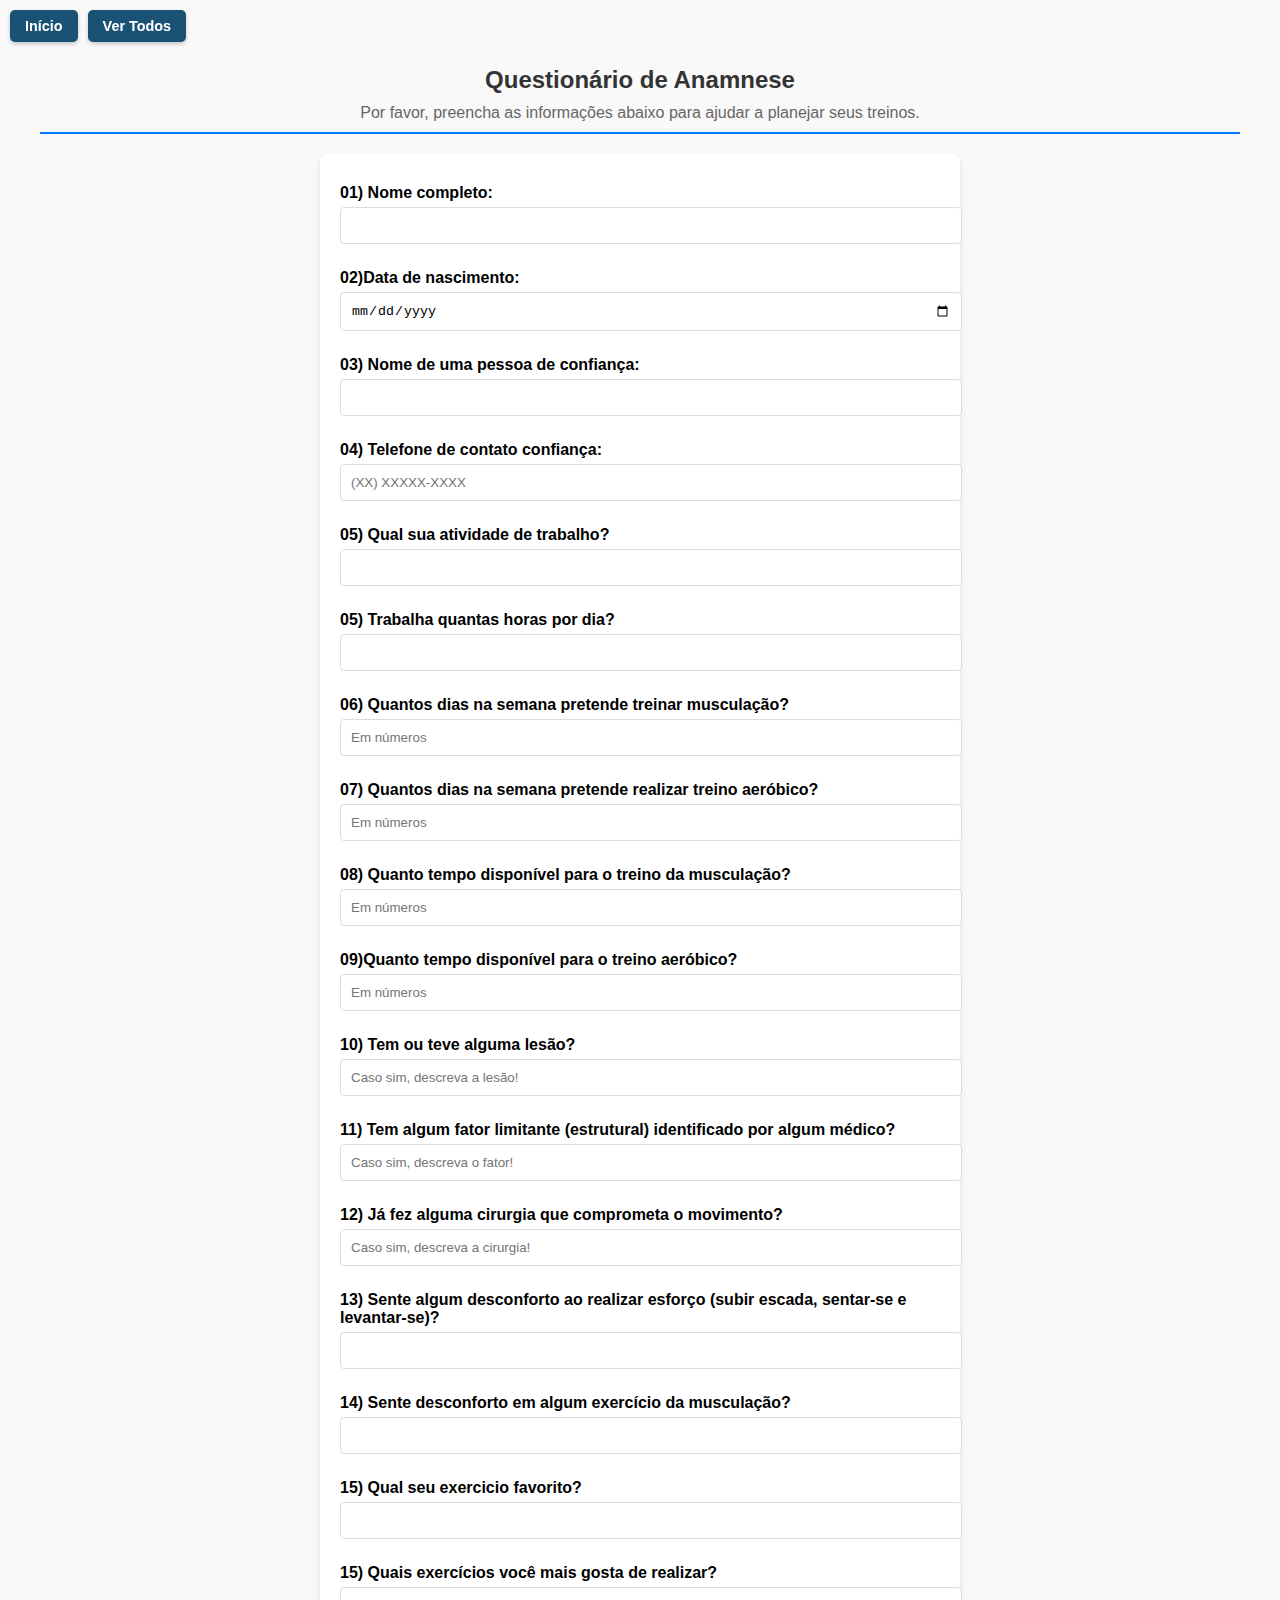
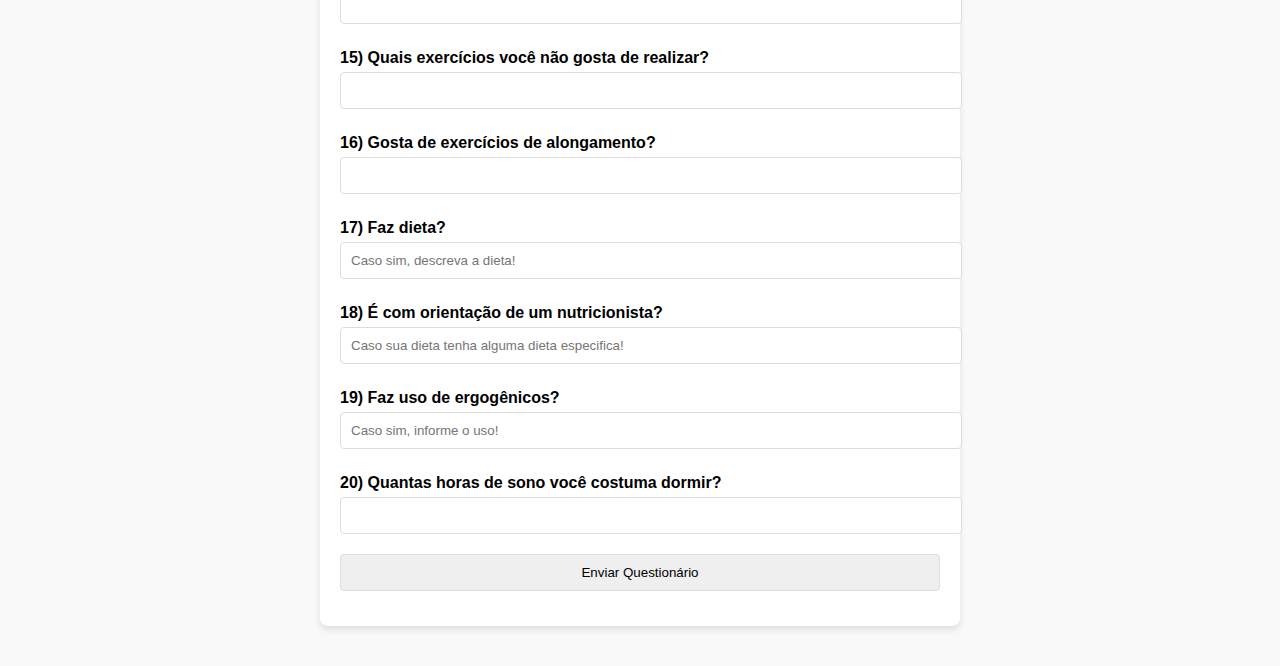
<file: target/classes/static/questionario.html>
<!DOCTYPE html>
<html lang="pt-BR">
<head>
    <meta charset="UTF-8">
    <meta name="viewport" content="width=device-width, initial-scale=1.0">
    <title>Questionário</title>
    <link rel="stylesheet" href="./css/questionario.css">
</head>
<body>
        <header>
            <h1>Questionário de Anamnese</h1>
            <p>Por favor, preencha as informações abaixo para ajudar a planejar seus treinos.</p>
        </header>
        <nav>
            <a href="./index.html">Início</a>
            <a href="./todos-questionarios.html">Ver Todos</a>
        </nav>
        <main>
            <form>
            <label for="nomeCompleto">01) Nome completo:</label>
        <input type="text" id="nomeCompleto" name="nome_completo" required>

        <label for="dataNascimento">02)Data de nascimento:</label>
        <input type="date" id="dataNascimento" name="data_nascimento" required>

        <label for="contatoNome">03) Nome de uma pessoa de confiança:</label>
        <input type="text" id="contatoNome" name="contato_nome" required>

        <label for="contatoTelefone"> 04) Telefone de contato confiança:</label>
        <input type="tel" id="contatoTelefone" name="contato_telefone" 
        placeholder="(XX) XXXXX-XXXX" 
        pattern="\(\d{2}\) \d{4,5}-\d{4}" 
        title="Digite no formato (XX) XXXXX-XXXX ou (XX) XXXX-XXXX" 
        required>

        <label for="atividadeTrabalho">05) Qual sua atividade de trabalho?</label>
        <input type="text" id="atividadeTrabalho" name="atividade_trabalho" required>


        <label for="horasTrabalho">05) Trabalha quantas horas por dia? </label>
        <input type="number" id="horasTrabalho" name="horas_trabalho_por_dia" required>

        <label for="diasMusculacao">06) Quantos dias na semana pretende treinar musculação?</label>
        <input type="number" id="diasMusculacao" name="dias_musculacao" 
        placeholder="Em números"
        required>

        <label for="diasAerobico">07) Quantos dias na semana pretende realizar treino aeróbico?</label>
        <input type="number" id="diasAerobico" name="dias_aerobico" 
        placeholder="Em números"
        required>

        <label for="tempoMusculacao">08) Quanto tempo disponível para o treino da musculação?</label>
        <input type="number" id="tempoMusculacao" name="tempo_musculacao" 
        placeholder="Em números"
        required>

        <label for="tempoAerobico">09)Quanto tempo disponível para o treino aeróbico?</label>
        <input type="number" id="tempoAerobico" name="tempo_aerobico" 
        placeholder="Em números"  required>


        <label for="temLesao">10) Tem ou teve alguma lesão?</label>
        <input type="text" placeholder="Caso sim, descreva a lesão!" id="temLesao" name="tem_lesao" required>
        

        <label for="fatorLimitante">11) Tem algum fator limitante (estrutural) identificado por algum médico?</label>
        <input type="text" id="fatorLimitante" placeholder="Caso sim, descreva o fator!" name="fator_limitante" required>



        <label for="fezCirurgia">12) Já fez alguma cirurgia que comprometa o movimento?</label>
        <input type="text" placeholder="Caso sim, descreva a cirurgia!" id="fezCirurgia" name="cirurgia" required>
        
        <label for="desconfortoDiario">13) Sente algum desconforto ao realizar esforço (subir escada, sentar-se e levantar-se)?</label>
        <input type="text" id="desconfortoDiario" name="desconforto_diario">

        
        <label for="desconfortoExercicio">14) Sente desconforto em algum exercício da musculação?</label>
        <input type="text" id="desconfortoExercicio" name="desconforto_exercicio">

        
        <label for="exerciciosFavoritos">15) Qual seu exercicio favorito?</label>
        <input type="text" id="exerciciosFavoritos" name="exercicio_favorito">

        <label for="grupoMuscularFavorito">15) Quais exercícios você mais gosta de realizar?</label>
        <input type="text" id="grupoMuscularFavorito" name="grupo_muscular_favorito">

        <label for="exercicioNaoGosta">15) Quais exercícios você não gosta de realizar?</label>
        <input type="text" id="exercicioNaoGosta" name="exercicio_nao_gosta" >

        <label for="gostaAlongamento">16) Gosta de exercícios de alongamento?</label>
        <input type="text" id="gostaAlongamento" name="gosta_alongamento">

        
        <label for="fazDieta">17) Faz dieta?</label>
        <input type="text" placeholder="Caso sim, descreva a dieta!" id="fazDieta" name="dieta" required>
        
        
        <label for="orientacaoNutricional">18) É com orientação de um nutricionista?</label>
        <input type="text" placeholder="Caso sua dieta tenha alguma dieta especifica!" id="orientacaoNutricional" name="orientacao_nutricional" required>

        
        <label for="usoErgogenicos">19) Faz uso de ergogênicos?</label>
        <input type="text" placeholder="Caso sim, informe o uso!" id="usoErgogenicos" name="uso_ergogenico" required>
        
        
        <label for="horasSono">20) Quantas horas de sono você costuma dormir?</label>
        <input type="number" id="horasSono" name="horas_sono" required>

        <input type = "submit" id="btnCriar" value="Enviar Questionário">
    </form>

    
        </main>

        <script src ="./js/questionario.js"> </script>
</body>
</html>
</file>
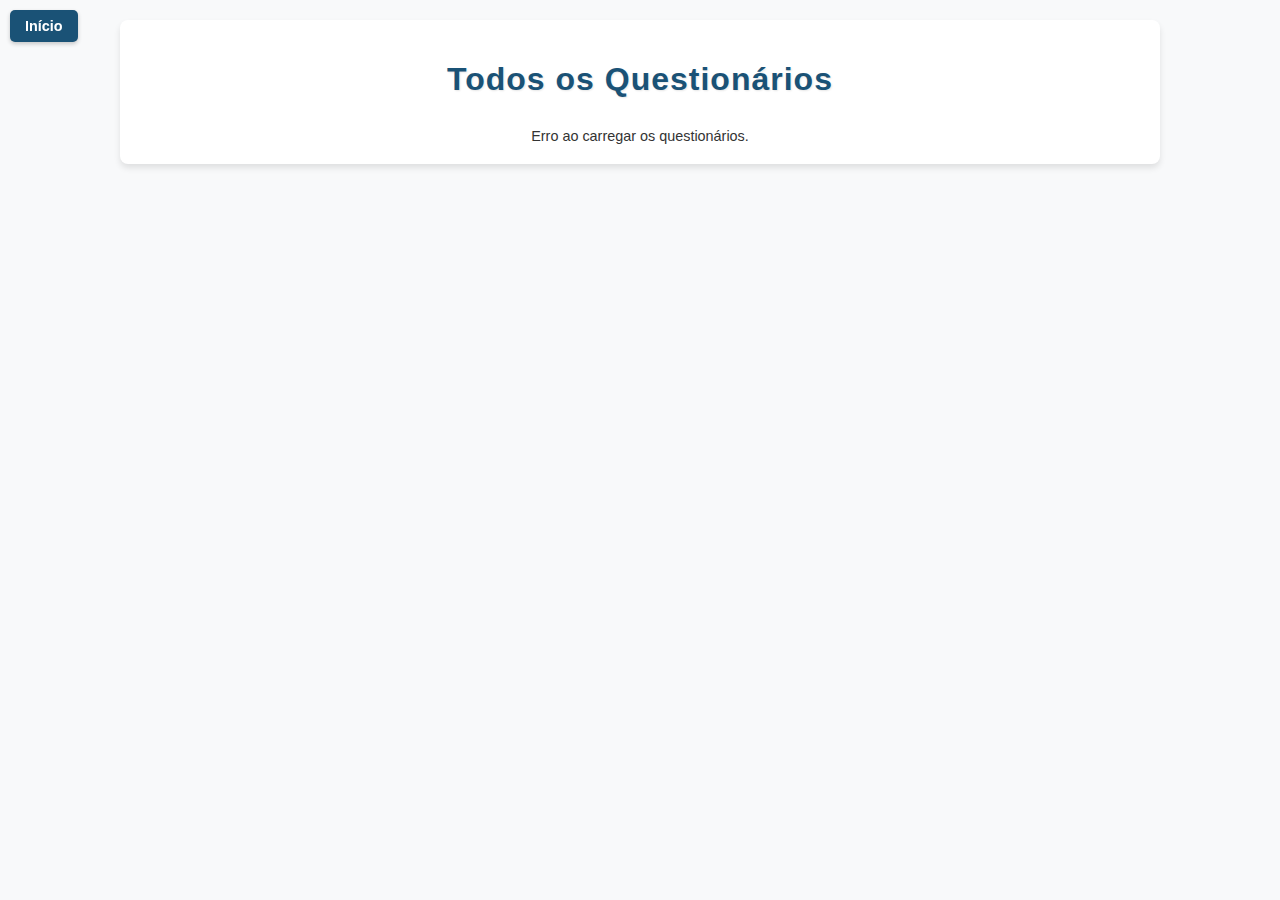
<file: target/classes/static/todos-questionarios.html>
<!DOCTYPE html>
<html lang="pt-BR">
<head>
    <meta charset="UTF-8">
    <meta name="viewport" content="width=device-width, initial-scale=1.0">
    <title>Todos os Questionários</title>
    <link rel="stylesheet" href="./css/todos-questionarios.css">
    
</head>
<body>
    <div class="container">
        <h1>Todos os Questionários</h1>
        <table>
            <thead>
            <tbody id="listaQuestionarios">
                
            </tbody>
            </thead>
        </table>
        <div class="message" id="error-message" style="display: none;">Erro ao carregar os questionários.</div>
        <div class="message success" id="success-message" style="display: none;">Questionários carregados com sucesso.</div>
    </div>

    <nav>
       <a href="./index.html">Início</a>
    </nav>
    <main id="container">

    </main>


<script src="./js/todos-questionarios.js"></script>
</body>
</html>
</file>
<file: target/classes/static/css/questionario.css>
body {
    font-family: Arial, sans-serif;
    margin: 20px;
    padding: 20px;
    background-color: #f9f9f9;
}

header {
    text-align: center;
    margin-bottom: 20px;
    padding: 10px;
    border-bottom: 2px solid #007bff;
}

header h1 {
    font-size: 24px;
    color: #333333;
    margin-bottom: 10px;
}

header p {
    font-size: 16px;
    color: #666666;
    margin: 0;
}

form {
    max-width: 600px;
    margin: auto;
    padding: 20px;
    background: #fff;
    border-radius: 8px;
    box-shadow: 0 4px 6px rgba(0, 0, 0, 0.1);
}

label {
    font-weight: bold;
    display: block;
    margin-top: 10px;
}

input, select, textarea, button {
    width: 100%;
    padding: 10px;
    margin-top: 5px;
    margin-bottom: 15px;
    border: 1px solid #ddd;
    border-radius: 4px;
}

button {
    background-color: #007BFF;
    color: white;
    font-weight: bold;
    cursor: pointer;
}

button:hover {
    background-color: #0056b3;
}

nav {
    position: fixed;
    top: 10px;
    left: 10px;
    z-index: 1000;
    display: flex;
    gap: 10px;
}

nav a {
    text-decoration: none;
    background-color: #1a5276;
    color: #fff;
    padding: 8px 15px;
    border-radius: 5px;
    font-size: 0.9rem;
    font-weight: bold;
    box-shadow: 0 2px 4px rgba(0, 0, 0, 0.2);
    transition: background-color 0.3s ease;
}

nav a:hover {
    background-color: #145a7c;
}
</file>
<file: target/classes/static/css/todos-questionarios.css>
body {
    font-family: 'Segoe UI', Tahoma, Geneva, Verdana, sans-serif;
    background-color: #f8f9fa;
    margin: 0;
    padding: 0;
    color: #333;
}

.container {
    max-width: 1000px;
    margin: 20px auto;
    background-color: #fff;
    padding: 20px;
    border-radius: 8px;
    box-shadow: 0 4px 6px rgba(0, 0, 0, 0.1);
}

h1 {
    color: #1a5276;
    text-align: center;
    font-size: 2rem;
    font-weight: bold;
    margin-bottom: 20px;
    text-shadow: 1px 1px 2px rgba(0, 0, 0, 0.1);
    letter-spacing: 1px; 
}

table {
    width: 100%;
    border-collapse: collapse;
    margin-top: 20px;
}

th, td {
    padding: 10px 15px;
    font-size: 0.9rem;
    border: none;
    vertical-align: top;
}

th {
    background-color: #d6eaf8;
    color: #2c3e50;
    font-weight: bold;
    text-transform: uppercase;
    font-size: 0.85rem;
    border-radius: 5px;
}

td {
    background-color: #eaf2f8;
    color: #2c3e50;
    border: 1px solid #d6eaf8;
    border-radius: 5px;
    padding: 15px;
    margin-bottom: 10px;
    box-shadow: 0 2px 4px rgba(0, 0, 0, 0.05);
}

tr {
    display: block;
    margin-bottom: 20px;
}

td {
    display: block;
    margin-bottom: 10px;
}

.message {
    text-align: center;
    font-size: 0.9rem;
    margin-top: 10px;
}

.message.success {
    color: #2ecc71;
}

.message.error {
    color: #e74c3c;
}

nav {
    position: fixed;
    top: 10px;
    left: 10px;
    z-index: 1000;
    display: flex;
    gap: 10px;
}

nav a {
    text-decoration: none;
    background-color: #1a5276;
    color: #fff;
    padding: 8px 15px;
    border-radius: 5px;
    font-size: 0.9rem;
    font-weight: bold;
    box-shadow: 0 2px 4px rgba(0, 0, 0, 0.2);
    transition: background-color 0.3s ease;
}

nav a:hover {
    background-color: #145a7c;
}

/* Layout para exibir pergunta e resposta lado a lado */
.question-answer-pair {
    display: flex;
    flex-wrap: wrap; /* Garante que se necessário, vai quebrar para a linha seguinte */
    justify-content: space-between;
    margin-bottom: 15px;
}

.question-answer-pair .question {
    font-weight: bold;
    flex-basis: 30%;
    background-color: #d6eaf8; /* Destaque para a pergunta */
    padding: 8px;
    border-radius: 5px;
}

.question-answer-pair .answer {
    flex-basis: 65%; /* A resposta ocupa o restante do espaço */
    background-color: #eaf2f8; /* Evidência para a resposta */
    padding: 8px;
    border-radius: 5px;
    box-shadow: 0 2px 4px rgba(0, 0, 0, 0.1);
}

.message {
    text-align: center;
    font-size: 0.9rem;
    margin-top: 10px;
}

.message.success {
    color: #2ecc71;
}

.message.error {
    color: #e74c3c;
}
.quest-header {
    font-size: 1.2rem;
    font-weight: bold;
    text-align: center;
    background-color: #1a5276;
    color: white;
    padding: 10px;
    margin-top: 20px;
    border-radius: 5px;
}

/* Estilo para a linha de divisão mais evidenciada */
.divider {
    border: 0;
    border-top: 3px solid #3498db; /* Linha mais espessa e de cor azul */
    margin: 20px 0;
    width: 100%;
}
</file>
